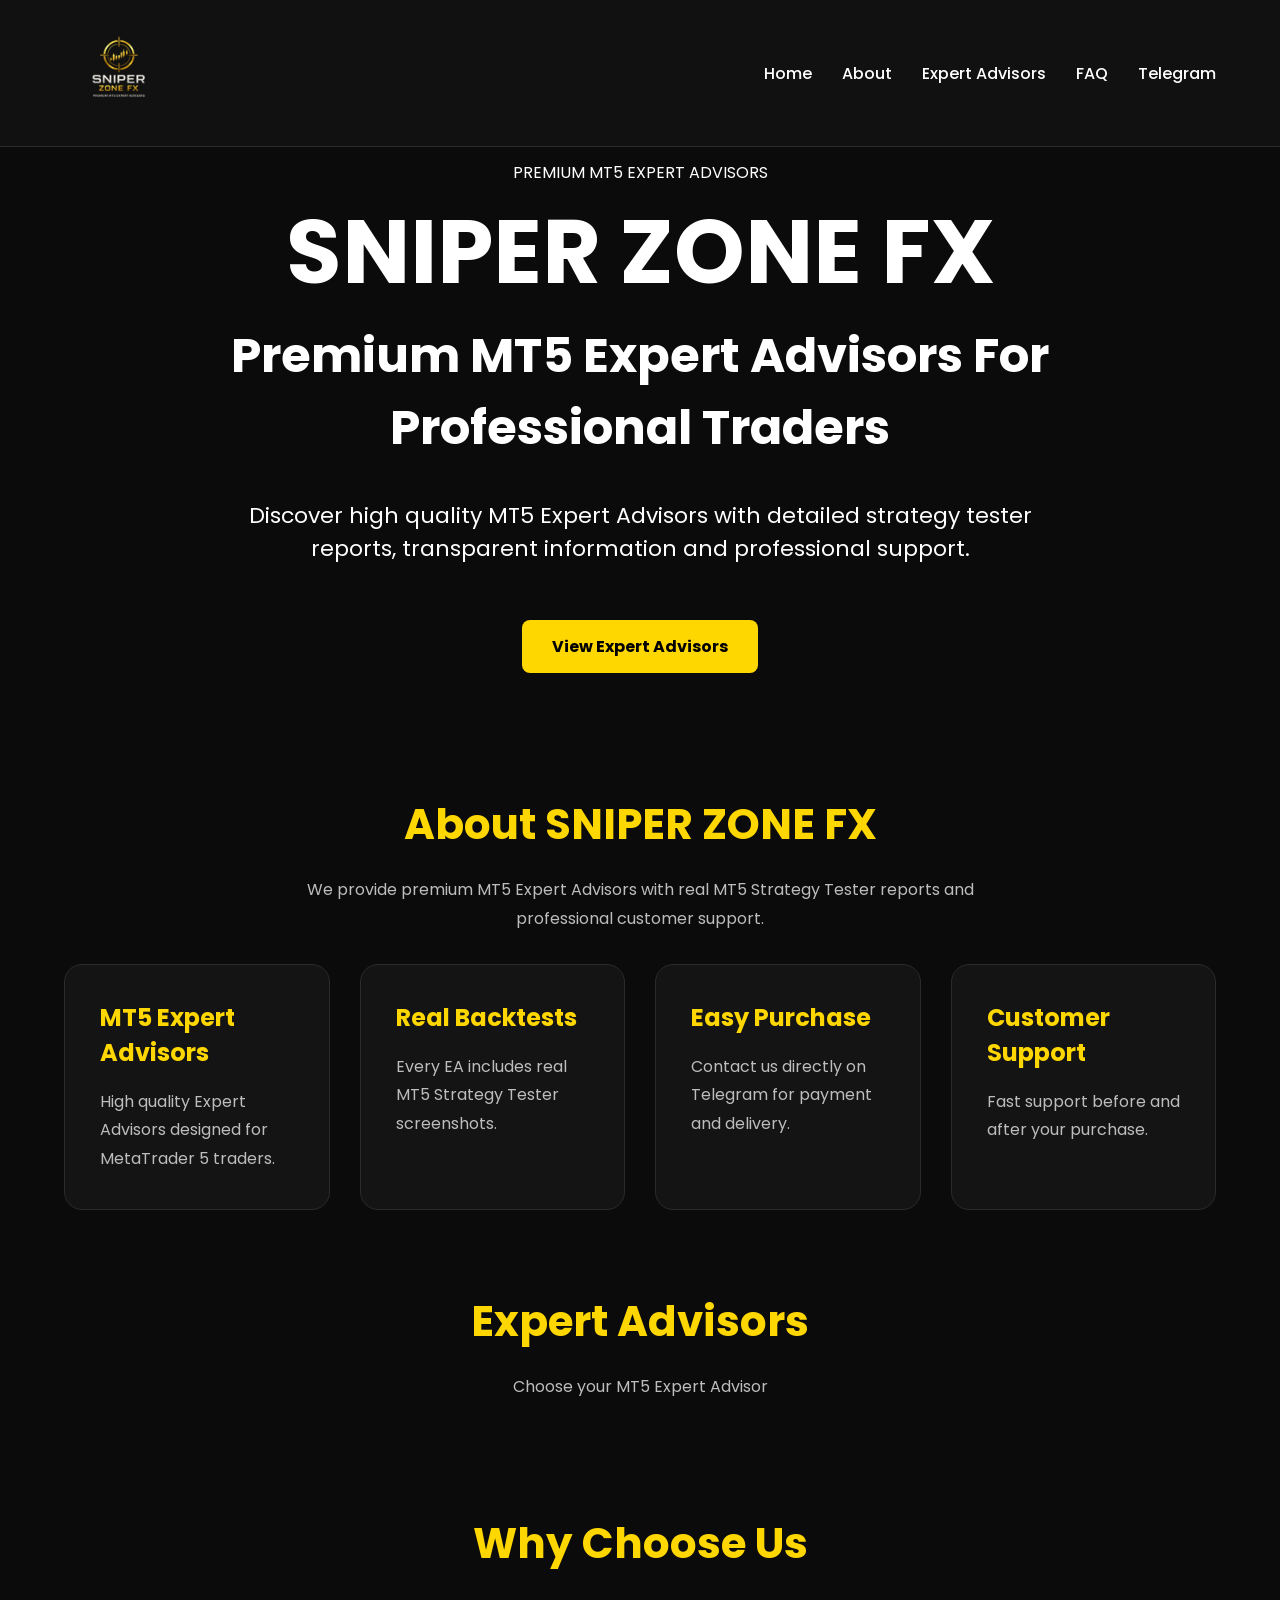
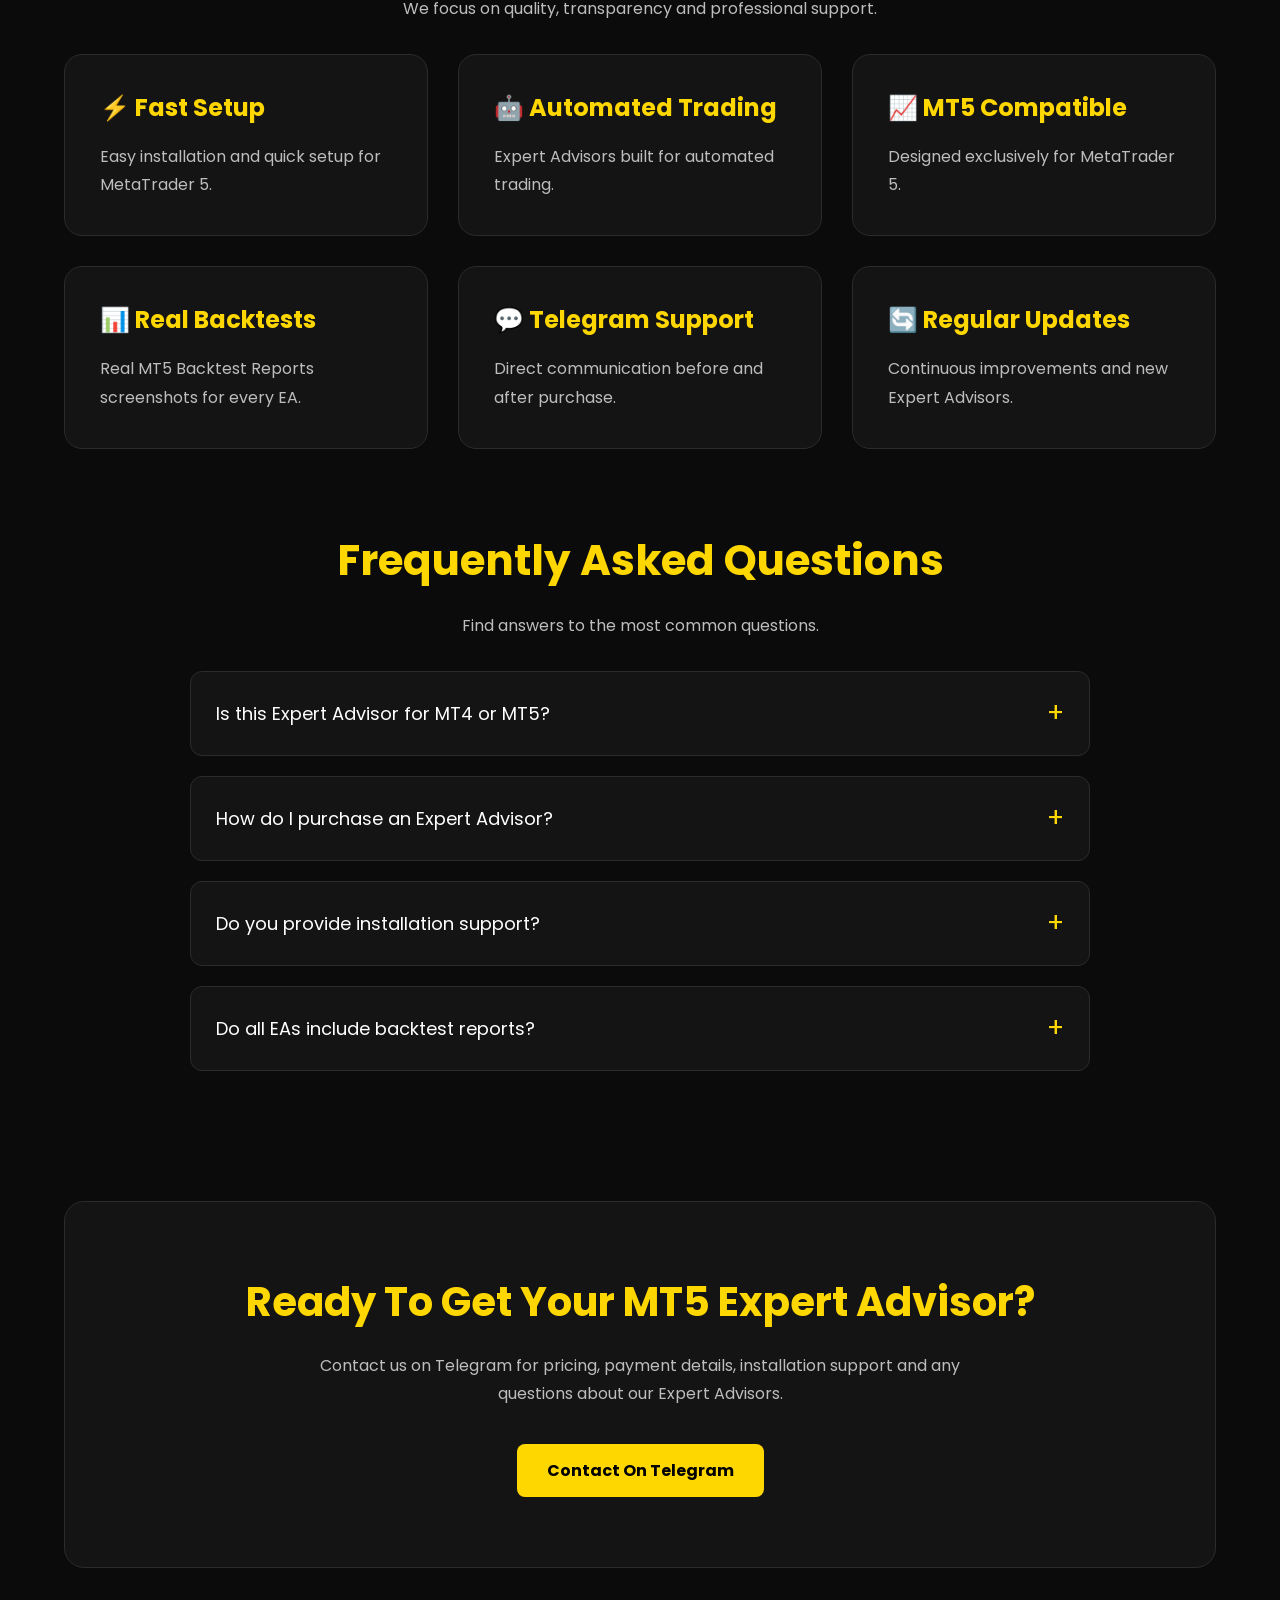
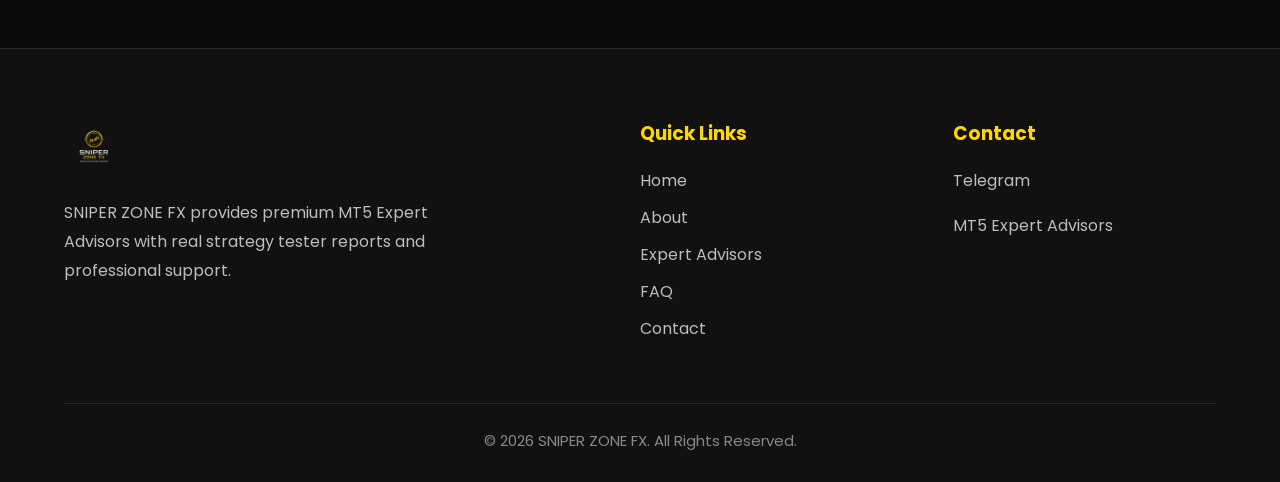
<file: index.html>
<!DOCTYPE html>
<html lang="en">

<head>

    <meta charset="UTF-8">

    <meta name="viewport" content="width=device-width, initial-scale=1.0">

    <title>SNIPER ZONE FX EAs</title>

    <meta name="description"
        content="Premium MT5 Expert Advisors for Professional Traders">

    <link rel="stylesheet" href="css/style.css">

</head>

<body>

    <!-- Header -->

    <header>

        <div class="container">

            <a href="index.html" class="logo">

                <img src="images/logo/logo.png" alt="Logo">

            </a>

            <nav>

                <a href="#home">Home</a>

                <a href="#about">About</a>

                <a href="#experts">Expert Advisors</a>

                <a href="#faq">FAQ</a>

                <a href="#telegram">Telegram</a>

            </nav>

        </div>

    </header>



    <!-- Hero -->

    <section id="home">

    <div class="container hero">

        <div class="hero-left">

            <span class="hero-badge">
                PREMIUM MT5 EXPERT ADVISORS
            </span>

            <h1>

                SNIPER ZONE FX

            </h1>

            <h2>

                Premium MT5 Expert Advisors
                For Professional Traders

            </h2>

            <p>

                Discover high quality MT5 Expert Advisors with detailed
                strategy tester reports, transparent information and
                professional support.

            </p>

            <a href="#experts" class="btn">

                View Expert Advisors

            </a>

        </div>


    </div>

</section>



    <!-- About -->

    <section id="about">

    <div class="container">

        <h2 class="section-title">
            About SNIPER ZONE FX
        </h2>

        <p class="section-subtitle">

            We provide premium MT5 Expert Advisors with real MT5 Strategy
            Tester reports and professional customer support.

        </p>

        <div class="about-grid">

            <div class="about-card">

                <h3>MT5 Expert Advisors</h3>

                <p>

                    High quality Expert Advisors designed
                    for MetaTrader 5 traders.

                </p>

            </div>



            <div class="about-card">

                <h3>Real Backtests</h3>

                <p>

                    Every EA includes real MT5 Strategy
                    Tester screenshots.

                </p>

            </div>



            <div class="about-card">

                <h3>Easy Purchase</h3>

                <p>

                    Contact us directly on Telegram
                    for payment and delivery.

                </p>

            </div>



            <div class="about-card">

                <h3>Customer Support</h3>

                <p>

                    Fast support before and
                    after your purchase.

                </p>

            </div>

        </div>

    </div>

</section>



    <!-- EA Cards -->

    <section id="experts">

        <div class="container">

            <h2 class="section-title">

                Expert Advisors

            </h2>

            <p class="section-subtitle">

                Choose your MT5 Expert Advisor

            </p>

            <div id="eaContainer" class="ea-grid">

            </div>

        </div>

    </section>


   <!-- ========================= -->
<!-- WHY CHOOSE US -->
<!-- ========================= -->

<section id="why">

    <div class="container">

        <h2 class="section-title">

            Why Choose Us

        </h2>

        <p class="section-subtitle">

            We focus on quality, transparency and professional support.

        </p>

        <div class="why-grid">

            <div class="why-card">

                <h3>⚡ Fast Setup</h3>

                <p>
                    Easy installation and quick setup for MetaTrader 5.
                </p>

            </div>

            <div class="why-card">

                <h3>🤖 Automated Trading</h3>

                <p>
                    Expert Advisors built for automated trading.
                </p>

            </div>

            <div class="why-card">

                <h3>📈 MT5 Compatible</h3>

                <p>
                    Designed exclusively for MetaTrader 5.
                </p>

            </div>

            <div class="why-card">

                <h3>📊 Real Backtests</h3>

                <p>
                    Real MT5 Backtest Reports screenshots for every EA.
                </p>

            </div>

            <div class="why-card">

                <h3>💬 Telegram Support</h3>

                <p>
                    Direct communication before and after purchase.
                </p>

            </div>

            <div class="why-card">

                <h3>🔄 Regular Updates</h3>

                <p>
                    Continuous improvements and new Expert Advisors.
                </p>

            </div>

        </div>

    </div>

</section>

    
    <!-- FAQ -->

    <section id="faq">

    <div class="container">

        <h2 class="section-title">

            Frequently Asked Questions

        </h2>

        <p class="section-subtitle">

            Find answers to the most common questions.

        </p>

        <div class="faq">

            <div class="faq-item">

                <button class="faq-question">

                    Is this Expert Advisor for MT4 or MT5?

                    <span>+</span>

                </button>

                <div class="faq-answer">

                    <p>

                        All Expert Advisors are designed only for MetaTrader 5 (MT5).

                    </p>

                </div>

            </div>



            <div class="faq-item">

                <button class="faq-question">

                    How do I purchase an Expert Advisor?

                    <span>+</span>

                </button>

                <div class="faq-answer">

                    <p>

                        Simply contact us on Telegram, complete the payment and receive your EA.

                    </p>

                </div>

            </div>



            <div class="faq-item">

                <button class="faq-question">

                    Do you provide installation support?

                    <span>+</span>

                </button>

                <div class="faq-answer">

                    <p>

                        Yes, we provide complete installation guidance after purchase.

                    </p>

                </div>

            </div>



            <div class="faq-item">

                <button class="faq-question">

                    Do all EAs include backtest reports?

                    <span>+</span>

                </button>

                <div class="faq-answer">

                    <p>

                        Yes, every Expert Advisor includes MT5 Backtest Reports screenshots.

                    </p>

                </div>

            </div>

        </div>

    </div>

</section>



    <!-- Telegram -->

    <section id="telegram">

    <div class="container">

        <div class="telegram-contact">

            <h2>

                Ready To Get Your MT5 Expert Advisor?

            </h2>

            <p>

                Contact us on Telegram for pricing, payment details,
                installation support and any questions about our Expert Advisors.

            </p>

            <a href="https://t.me/YOUR_USERNAME"
               target="_blank"
               class="btn">

                Contact On Telegram

            </a>

        </div>

    </div>

</section>



    <!-- Footer -->

    <footer>

    <div class="container">

        <div class="footer-content">

            <div class="footer-about">

                <img src="images/logo/logo.png" alt="Logo">

                <p>

                    SNIPER ZONE FX provides premium MT5 Expert Advisors
                    with real strategy tester reports and professional support.

                </p>

            </div>

            <div class="footer-links">

                <h3>Quick Links</h3>

                <a href="#home">Home</a>

                <a href="#about">About</a>

                <a href="#experts">Expert Advisors</a>

                <a href="#faq">FAQ</a>

                <a href="#telegram">Contact</a>

            </div>

            <div class="footer-contact">

                <h3>Contact</h3>

                <a href="https://t.me/YOUR_USERNAME" target="_blank">
                    Telegram
                </a>

                <p>
                    MT5 Expert Advisors
                </p>

            </div>

        </div>

        <div class="footer-bottom">

            © 2026 SNIPER ZONE FX. All Rights Reserved.

        </div>

    </div>

</footer>



    <script src="js/data.js"></script>

    <script src="js/main.js"></script>

    <button id="topBtn">

↑

</button>
    
</body>

</html>
</file>
<file: css/style.css>
/*==========================================
SNIPER ZONE FX
STYLE.CSS
==========================================*/

/* GOOGLE FONT */
@import url('https://fonts.googleapis.com/css2?family=Poppins:wght@300;400;500;600;700;800&display=swap');

/*==========================================
ROOT
==========================================*/

:root{

    --gold:#FFD700;
    --black:#0B0B0B;
    --dark:#141414;
    --light:#1E1E1E;
    --white:#FFFFFF;
    --gray:#BDBDBD;
    --border:#2B2B2B;

}

/*==========================================
RESET
==========================================*/

*{

    margin:0;
    padding:0;
    box-sizing:border-box;

}

html{

    scroll-behavior:smooth;

}

body{

    font-family:'Poppins',sans-serif;
    background:var(--black);
    color:var(--white);
    overflow-x:hidden;

}

img{

    display:block;
    max-width:100%;

}

a{

    text-decoration:none;

}

ul{

    list-style:none;

}

button{

    font-family:inherit;

}

/*==========================================
COMMON
==========================================*/

.container{

    width:90%;
    max-width:1200px;
    margin:auto;

}

section{

    padding:40px 0;

}

.section-title{

    font-size:42px;
    text-align:center;
    color:var(--gold);
    margin-bottom:20px;

}

.section-subtitle{

    max-width:750px;
    margin:auto;
    text-align:center;
    color:var(--gray);
    line-height:1.8;

}

/*==========================================
HEADER
==========================================*/

header{

    position:fixed;
    top:0;
    left:0;
    width:100%;
    background:#111;
    border-bottom:1px solid var(--border);
    z-index:999;

}

header .container{

    display:flex;
    justify-content:space-between;
    align-items:center;
    padding:18px 0;

}

.logo img{

    height:110px;

    width:auto;

}

nav{

    display:flex;
    gap:30px;

}

nav a{

    color:var(--white);
    font-weight:500;
    position:relative;
    transition:.3s;

}

nav a::after{

    content:"";
    position:absolute;
    left:0;
    bottom:-6px;
    width:0;
    height:2px;
    background:var(--gold);
    transition:.3s;

}

nav a:hover{

    color:var(--gold);

}

nav a:hover::after{

    width:100%;

}

/*==========================================
BUTTON
==========================================*/

.btn{

    display:inline-block;
    padding:14px 30px;
    background:var(--gold);
    color:#000;
    border-radius:8px;
    font-weight:700;
    transition:.3s;

}

.btn:hover{

    transform:translateY(-4px);

}

/*==========================================
HERO
==========================================*/

.hero{

display:block;

padding-top:120px;
padding-bottom:40px;

}

.hero-left{

max-width:900px;
margin:auto;
text-align:center;

}

.hero-left h1{

font-size:90px;

}

.hero-left h2{

font-size:48px;

}

.hero-left p{

font-size:22px;

max-width:850px;

margin:35px auto;

}

.hero-left .btn{

margin-top:20px;

}

/*==========================================
COMMON IMAGE EFFECT
==========================================*/

.gallery img,
.ea-image img{

    transition:.35s;

}

.gallery img:hover,
.ea-image img:hover{

    transform:scale(1.03);

}

/*==========================================
ANIMATIONS
==========================================*/

@keyframes fadeLeft{

    from{

        opacity:0;
        transform:translateX(-40px);

    }

    to{

        opacity:1;
        transform:translateX(0);

    }

}

@keyframes fadeRight{

    from{

        opacity:0;
        transform:translateX(40px);

    }

    to{

        opacity:1;
        transform:translateX(0);

    }

}

/*==========================================
RESPONSIVE HERO
==========================================*/

@media(max-width:991px){

.hero{

    grid-template-columns:1fr;
    text-align:center;
    gap:50px;

}

.hero-left p{

    margin:auto;
    margin-bottom:35px;

}

.hero-left h1{

    font-size:52px;

}

.hero-left h2{

    font-size:28px;

}

.hero-right{

    order:-1;

}

}

@media(max-width:576px){

.hero{

    padding-top:120px;

}

.hero-left h1{

    font-size:40px;

}

.hero-left h2{

    font-size:22px;

}

.hero-left p{

    font-size:15px;

}

.hero-badge{

    font-size:12px;

}

}

/*==========================================
ABOUT
==========================================*/

.about-grid{

    display:grid;
    grid-template-columns:repeat(auto-fit,minmax(260px,1fr));
    gap:30px;
    margin-top:30px;

}

.about-card{

    background:var(--dark);
    border:1px solid var(--border);
    border-radius:18px;
    padding:35px;
    transition:.35s;

}

.about-card:hover{

    transform:translateY(-8px);
    border-color:var(--gold);
    box-shadow:0 15px 35px rgba(255,215,0,.12);

}

.about-card h3{

    color:var(--gold);
    margin-bottom:18px;
    font-size:24px;

}

.about-card p{

    color:var(--gray);
    line-height:1.8;

}

/*==========================================
WHY CHOOSE US
==========================================*/

.why-grid{

    display:grid;
    grid-template-columns:repeat(auto-fit,minmax(280px,1fr));
    gap:30px;
    margin-top:30px;

}

.why-card{

    background:var(--dark);
    border:1px solid var(--border);
    border-radius:18px;
    padding:35px;
    transition:.35s;

}

.why-card:hover{

    transform:translateY(-8px);
    border-color:var(--gold);
    box-shadow:0 15px 35px rgba(255,215,0,.12);

}

.why-card h3{

    color:var(--gold);
    font-size:24px;
    margin-bottom:18px;

}

.why-card p{

    color:var(--gray);
    line-height:1.8;

}

/*==========================================
EXPERT ADVISOR SECTION
==========================================*/

.ea-grid{

    display:grid;
    grid-template-columns:repeat(auto-fit,minmax(320px,1fr));
    gap:35px;
    margin-top:30px;

}

.ea-card{

    position:relative;
    background:var(--dark);
    border:1px solid var(--border);
    border-radius:18px;
    overflow:hidden;
    transition:.35s;

}

.ea-card:hover{

    transform:translateY(-10px);
    border-color:var(--gold);
    box-shadow:0 18px 40px rgba(255,215,0,.18);

}

.ea-card img{

    width:100%;
    height:220px;
    object-fit:cover;

}

.ea-content{

    padding:25px;

}

.ea-content h3{

    font-size:24px;
    margin-bottom:15px;

}

.ea-content p{

    color:var(--gray);
    line-height:1.7;
    margin-bottom:20px;
    min-height:70px;

}

.ea-price{

    color:var(--gold);
    font-size:30px;
    font-weight:700;
    margin-bottom:10px;

}

.ea-rating{

    color:#FFD700;
    letter-spacing:2px;
    margin-bottom:25px;

}

.ea-badge{

    position:absolute;
    top:18px;
    left:18px;
    background:var(--gold);
    color:#000;
    padding:8px 14px;
    border-radius:30px;
    font-size:13px;
    font-weight:700;

}

.ea-card .btn{

    width:100%;
    text-align:center;
    display:block;

}

/*==========================================
EA DETAILS PAGE
==========================================*/

.ea-page{

    padding-top:140px;

}

.ea-top{

    display:grid;
    grid-template-columns:1fr 1fr;
    gap:60px;
    align-items:center;
    margin-bottom:70px;

}

.ea-image img{

    width:100%;
    border-radius:18px;
    border:2px solid var(--border);

}

.ea-info h1{

    font-size:46px;
    margin-bottom:20px;

}

.ea-info p{

    color:var(--gray);
    line-height:1.9;
    margin:25px 0;

}

.features-section{

    margin-bottom:80px;

}

#featureList{

    margin-top:35px;
    padding-left:25px;

}

#featureList li{

    color:var(--gray);
    margin-bottom:15px;
    line-height:1.8;

}

.gallery{

    display:flex;
    justify-content:center;
    align-items:center;
    margin-top:50px;

}

.gallery img{

    width:100%;
    max-width:1300px;
    border-radius:18px;
    border:2px solid var(--gold);

}

/*==========================================
FAQ
==========================================*/

.faq{

    max-width:900px;
    margin:30px auto 0;

}

.faq-item{

    background:var(--dark);
    border:1px solid var(--border);
    border-radius:12px;
    margin-bottom:20px;
    overflow:hidden;

}

.faq-question{

    width:100%;
    background:none;
    border:none;
    color:var(--white);
    cursor:pointer;
    display:flex;
    justify-content:space-between;
    align-items:center;
    padding:22px 25px;
    font-size:18px;

}

.faq-question span{

    color:var(--gold);
    font-size:26px;

}

.faq-answer{

    max-height:0;
    overflow:hidden;
    transition:.35s;

}

.faq-answer p{

    color:var(--gray);
    padding:0 25px 25px;
    line-height:1.8;

}

.faq-item.active .faq-answer{

    max-height:250px;

}

/*==========================================
TELEGRAM CONTACT
==========================================*/

.telegram-contact{

    background:var(--dark);
    border:1px solid var(--border);
    border-radius:20px;
    padding:70px 40px;
    text-align:center;
    margin-top:30px;

}

.telegram-contact h2{

    font-size:40px;
    color:var(--gold);
    margin-bottom:20px;

}

.telegram-contact p{

    max-width:700px;
    margin:0 auto 35px;
    color:var(--gray);
    line-height:1.8;

}

/*==========================================
FOOTER
==========================================*/

footer{

    background:#111;
    margin-top:40px;
    padding:70px 0 30px;
    border-top:1px solid var(--border);

}

.footer-content{

    display:grid;
    grid-template-columns:2fr 1fr 1fr;
    gap:50px;
    margin-bottom:50px;

}

.footer-about img{

    height:60px;
    margin-bottom:20px;

}

.footer-about p{

    color:var(--gray);
    line-height:1.8;
    max-width:420px;

}

.footer-links h3,
.footer-contact h3{

    color:var(--gold);
    margin-bottom:20px;

}

.footer-links a,
.footer-contact a{

    display:block;
    color:var(--gray);
    margin-bottom:12px;
    transition:.3s;

}

.footer-links a:hover,
.footer-contact a:hover{

    color:var(--gold);

}

.footer-contact p{

    color:var(--gray);
    margin-top:20px;

}

.footer-bottom{

    border-top:1px solid var(--border);
    padding-top:25px;
    text-align:center;
    color:#888;
    font-size:15px;

}

/*==========================================
SCROLL TO TOP
==========================================*/

#topBtn{

    position:fixed;
    bottom:25px;
    right:25px;
    width:55px;
    height:55px;
    border:none;
    border-radius:50%;
    background:var(--gold);
    color:#000;
    font-size:22px;
    font-weight:700;
    cursor:pointer;
    display:none;
    z-index:9999;
    transition:.3s;
    box-shadow:0 8px 25px rgba(255,215,0,.25);

}

#topBtn:hover{

    transform:translateY(-5px);

}

/*==========================================
SCROLLBAR
==========================================*/

::-webkit-scrollbar{

    width:10px;

}

::-webkit-scrollbar-track{

    background:#111;

}

::-webkit-scrollbar-thumb{

    background:var(--gold);
    border-radius:20px;

}

/*==========================================
TEXT SELECTION
==========================================*/

::selection{

    background:var(--gold);
    color:#000;

}

/*==========================================
RESPONSIVE
==========================================*/

@media(max-width:991px){

header .container{

    flex-direction:column;
    gap:20px;

}

nav{

    flex-wrap:wrap;
    justify-content:center;
    gap:18px;

}

.hero{

    grid-template-columns:1fr;
    text-align:center;
    min-height:auto;
    padding-top:150px;

}

.hero-left{

    order:2;

}

.hero-right{

    order:1;

}

.hero-left p{

    margin:0 auto 35px;

}

.ea-top{

    grid-template-columns:1fr;

}

.footer-content{

    grid-template-columns:1fr;
    text-align:center;

}

.footer-about p{

    margin:auto;

}

.footer-about img{

    margin:0 auto 20px;

}

.telegram-contact{

    padding:50px 30px;

}

}

@media(max-width:768px){

.container{

    width:92%;

}

.section-title{

    font-size:34px;

}

.hero-left h1{

    font-size:46px;

}

.hero-left h2{

    font-size:26px;

}

.hero-left p{

    font-size:15px;

}

.telegram-contact h2{

    font-size:30px;

}

.ea-info h1{

    font-size:34px;

}

}

@media(max-width:576px){

.logo img{

    height:45px;

}

nav{

    gap:12px;

}

nav a{

    font-size:14px;

}

.hero{

    padding-top:130px;

}

.hero-left h1{

    font-size:36px;

}

.hero-left h2{

    font-size:20px;

}

.hero-badge{

    font-size:12px;

    padding:8px 14px;

}

.btn{

    width:100%;
    text-align:center;

}

.ea-grid{

    grid-template-columns:1fr;

}

.gallery{

    grid-template-columns:1fr;

}

.about-grid{

    grid-template-columns:1fr;

}

.why-grid{

    grid-template-columns:1fr;

}

.footer-bottom{

    font-size:13px;

}

}
</file>
